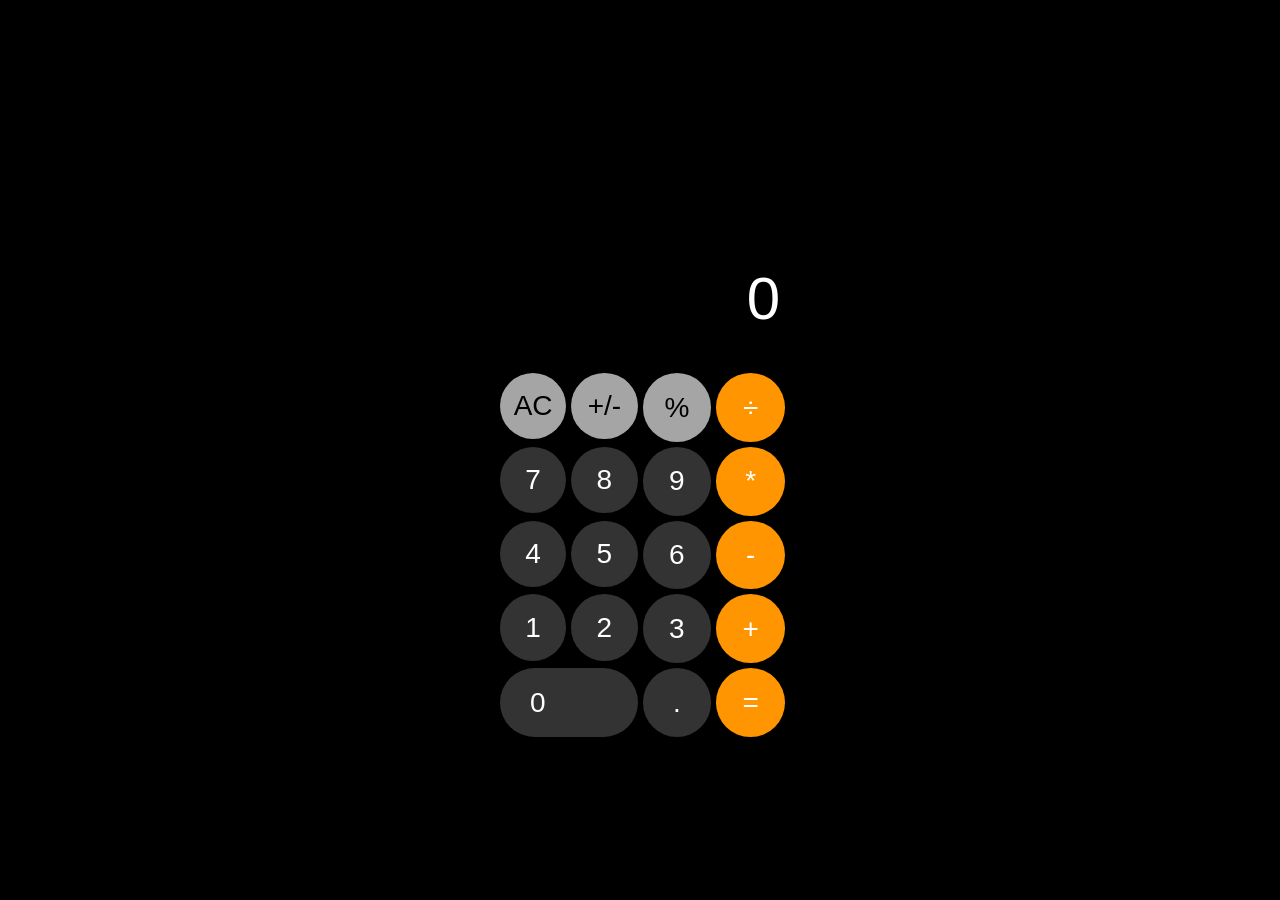
<file: index.html/Calculator/index.html>
<!DOCTYPE html>
<html lang="tr">
<head>
    <meta charset="UTF-8">
    <title>ToDo List</title>
    <link rel="stylesheet" href="style.css">
</head>
<body>
	<div class="calculator">
        <!-- Ekran -->
        <div class="display">
            <div class="previous-operand"></div>
            <div class="current-operand">0</div>
        </div>
        
        <!-- Butonlar -->
        <div class="buttons">
            <!-- 1. Satır -->
            <button class="btn btn-light">AC</button>
            <button class="btn btn-light">+/-</button>
            <button class="btn btn-light">%</button>
            <button class="btn btn-orange">÷</button>
            
            <!-- 2. Satır -->
            <button class="btn btn-dark">7</button>
            <button class="btn btn-dark">8</button>
            <button class="btn btn-dark">9</button>
            <button class="btn btn-orange">*</button>
            
            <!-- 3. Satır -->
            <button class="btn btn-dark">4</button>
            <button class="btn btn-dark">5</button>
            <button class="btn btn-dark">6</button>
            <button class="btn btn-orange">-</button>
            
            <!-- 4. Satır -->
            <button class="btn btn-dark">1</button>
            <button class="btn btn-dark">2</button>
            <button class="btn btn-dark">3</button>
            <button class="btn btn-orange">+</button>
            
            <!-- 5. Satır -->
            <button class="btn btn-dark span-2">0</button>
            <button class="btn btn-dark">.</button>
            <button class="btn btn-orange">=</button>
        </div>
    </div>
    
    <!-- JavaScript dosyası -->
    <script src="script.js"></script>
</body>
</html>
</file>
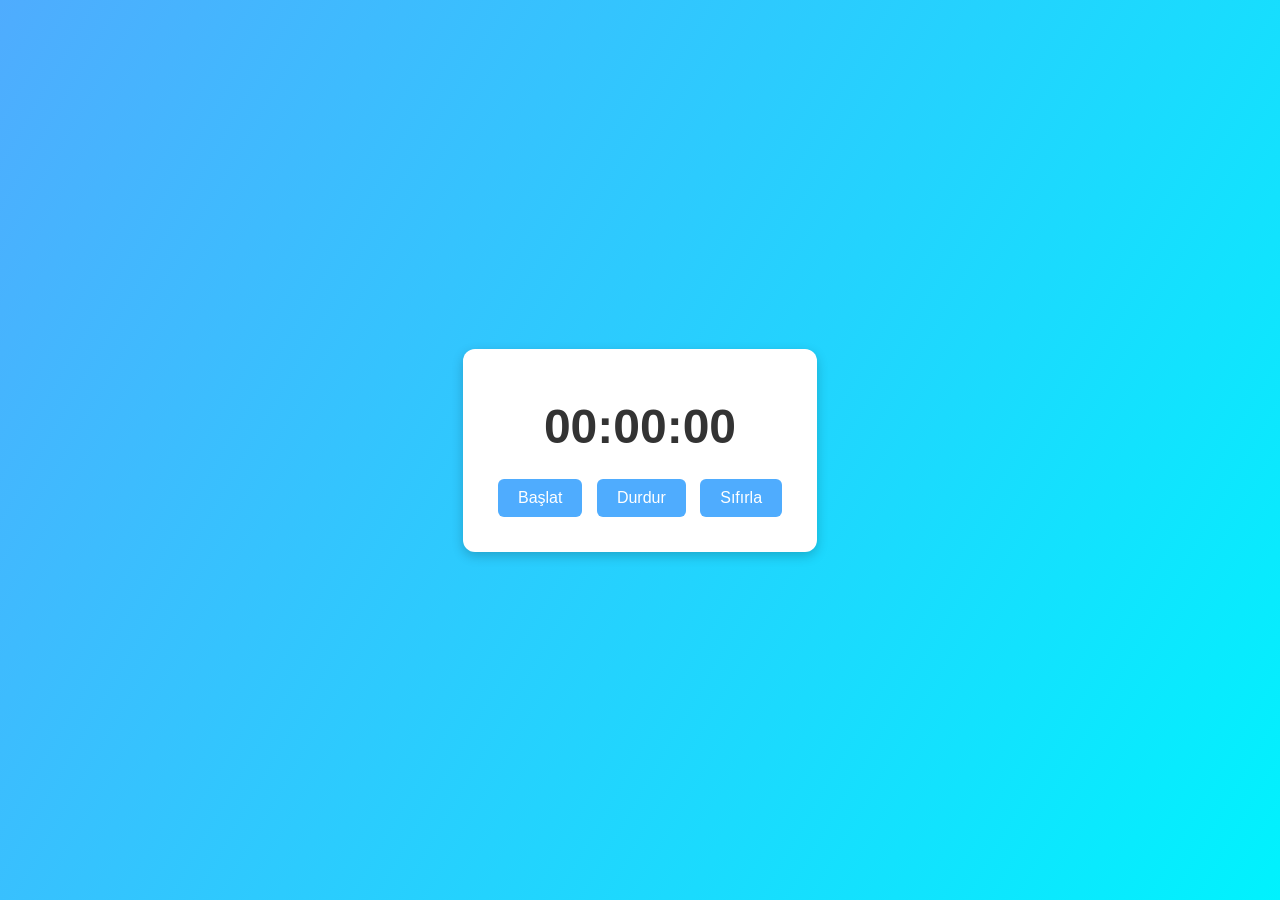
<file: index.html/Portfölyo site denemesi/index.html>
<!DOCTYPE html>
<html lang="tr">
<head>
    <meta charset="UTF-8">
    <meta name="viewport" content="width=device-width, initial-scale=1.0">
    <title>Kronometre</title>
    <style>
        body {
            font-family: Arial, sans-serif;
            background: linear-gradient(120deg, #4facfe, #00f2fe);
            display: flex;
            justify-content: center;
            align-items: center;
            height: 100vh;
            margin: 0;
        }

        .container {
            background: white;
            padding: 30px;
            border-radius: 12px;
            box-shadow: 0px 4px 12px rgba(0, 0, 0, 0.2);
            text-align: center;
        }

        h1 {
            font-size: 48px;
            margin: 20px 0;
            color: #333;
        }

        button {
            background: #4facfe;
            color: white;
            border: none;
            padding: 10px 20px;
            margin: 5px;
            border-radius: 6px;
            font-size: 16px;
            cursor: pointer;
            transition: 0.3s;
        }

        button:hover {
            background: #0078d4;
        }
    </style>
</head>
<body>
    <div class="container">
        <h1 id="display">00:00:00</h1>
        <button onclick="start()">Başlat</button>
        <button onclick="stop()">Durdur</button>
        <button onclick="reset()">Sıfırla</button>
    </div>

    <script>
        let [seconds, minutes, hours] = [0, 0, 0];
        let display = document.getElementById("display");
        let timer = null;

        function stopwatch() {
            seconds++;
            if (seconds === 60) {
                seconds = 0;
                minutes++;
                if (minutes === 60) {
                    minutes = 0;
                    hours++;
                }
            }

            let h = hours < 10 ? "0" + hours : hours;
            let m = minutes < 10 ? "0" + minutes : minutes;
            let s = seconds < 10 ? "0" + seconds : seconds;

            display.innerHTML = `${h}:${m}:${s}`;
        }

        function start() {
            if (timer !== null) {
                clearInterval(timer);
            }
            timer = setInterval(stopwatch, 1000);
        }

        function stop() {
            clearInterval(timer);
        }

        function reset() {
            clearInterval(timer);
            [seconds, minutes, hours] = [0, 0, 0];
            display.innerHTML = "00:00:00";
        }
    </script>
</body>
</html>
</file>
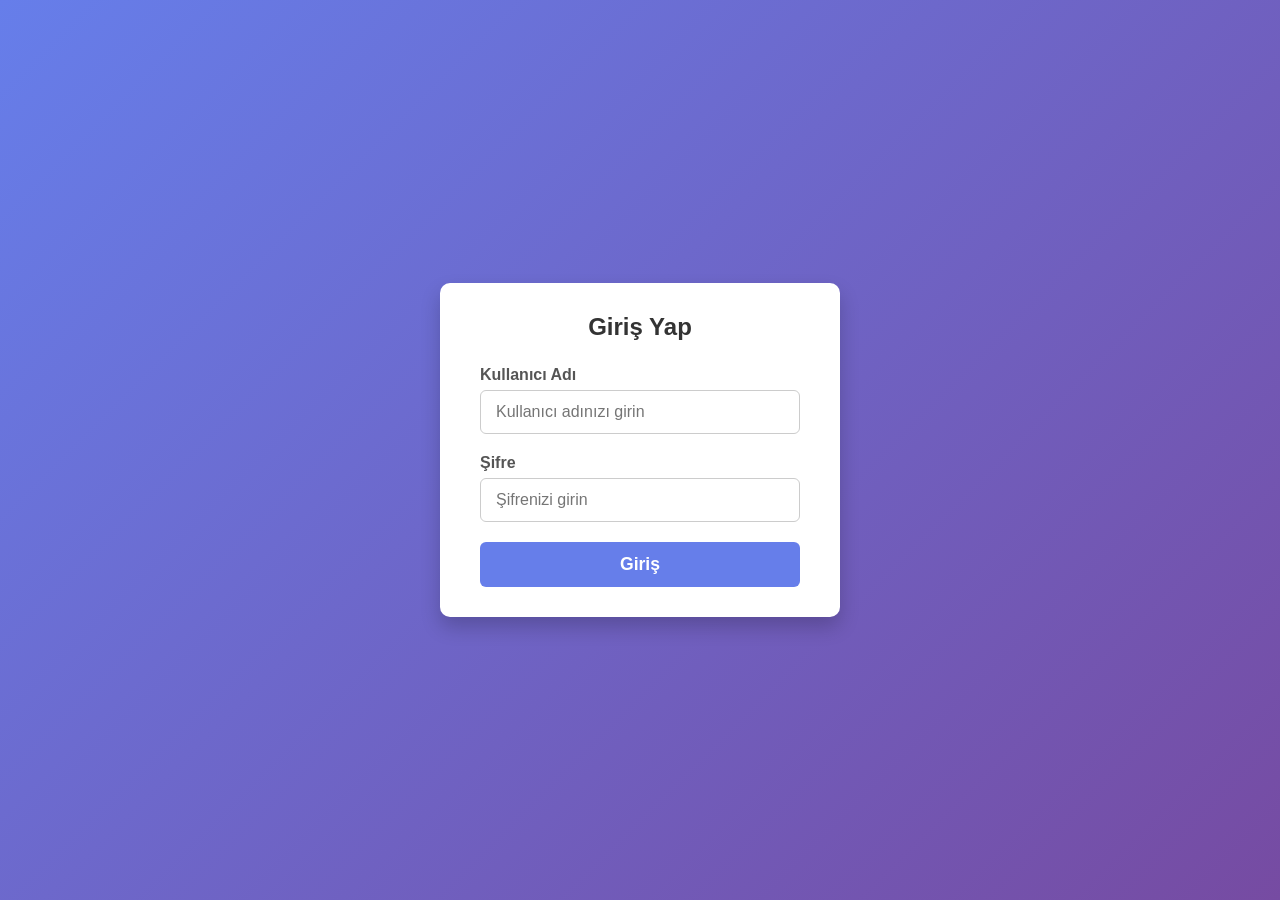
<file: index.html/mapFonksiyonu.html>
<!DOCTYPE html>
<html lang="tr">
<head>
  <meta charset="UTF-8" />
  <meta name="viewport" content="width=device-width, initial-scale=1" />
  <title>Giriş Paneli</title>
  <style>
    /* Genel stil sıfırlama ve font ayarı */
    * {
      box-sizing: border-box;
      margin: 0;
      padding: 0;
      font-family: 'Segoe UI', Tahoma, Geneva, Verdana, sans-serif;
    }

    body {
      height: 100vh;
      background: linear-gradient(135deg, #667eea, #764ba2);
      display: flex;
      justify-content: center;
      align-items: center;
    }

    .login-container {
      background-color: white;
      padding: 30px 40px;
      border-radius: 10px;
      box-shadow: 0 10px 20px rgba(0,0,0,0.2);
      width: 100%;
      max-width: 400px;
    }

    .login-container h2 {
      text-align: center;
      margin-bottom: 25px;
      color: #333;
    }

    .input-group {
      margin-bottom: 20px;
    }

    .input-group label {
      display: block;
      margin-bottom: 6px;
      color: #555;
      font-weight: 600;
    }

    .input-group input {
      width: 100%;
      padding: 12px 15px;
      border: 1.5px solid #ccc;
      border-radius: 6px;
      font-size: 1rem;
      transition: border-color 0.3s ease;
    }

    .input-group input:focus {
      border-color: #667eea;
      outline: none;
      box-shadow: 0 0 5px rgba(102,126,234,0.5);
    }

    .btn-login {
      width: 100%;
      padding: 12px;
      background: #667eea;
      border: none;
      border-radius: 6px;
      color: white;
      font-size: 1.1rem;
      font-weight: 700;
      cursor: pointer;
      transition: background 0.3s ease;
    }

    .btn-login:hover {
      background: #5a6fdc;
    }

    /* Responsive */
    @media (max-width: 420px) {
      .login-container {
        padding: 20px;
      }
    }
  </style>
</head>
<body>

  <div class="login-container">
    <h2>Giriş Yap</h2>
    <form>
      <div class="input-group">
        <label for="username">Kullanıcı Adı</label>
        <input type="text" id="username" name="username" placeholder="Kullanıcı adınızı girin" required />
      </div>
      <div class="input-group">
        <label for="password">Şifre</label>
        <input type="password" id="password" name="password" placeholder="Şifrenizi girin" required />
      </div>
      <button type="submit" class="btn-login">Giriş</button>
    </form>
  </div>

</body>
</html>
</file>
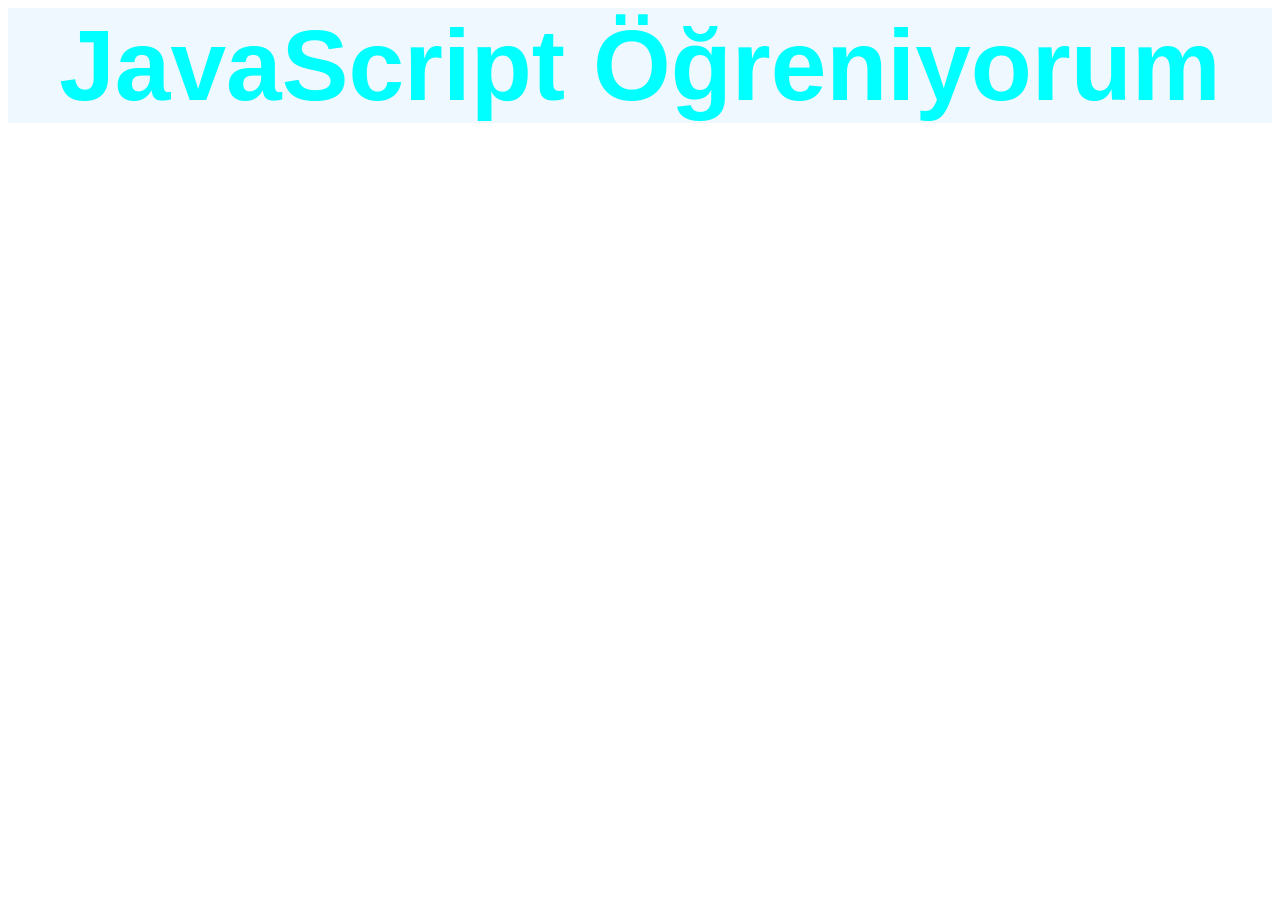
<file: index.html/scriptt.html>
<style>
	#text{
			color: red;
		}
</style>
<html>
	<h1 style="
	text-align: center;
	font-family: sans-serif;
	background-color: aliceblue;
	color: aqua;
	font-weight: bold;
	font-size: 100px;"
	> JavaScript Öğreniyorum </h1>
</html>
<script>

/*
		let students = [];
		let ort = [];
		function veriAl(mesaj){
			let not = Number(prompt(mesaj));
			return not;
		}
		let number = Number(prompt("Kaç öğrenci için giriş yapacaksınız?"))
		if(isNaN(number)){
			alert("Sayı türünde bir değer belirtin");
			
		}
		else{
			for(let i = 0; i<number; i++){
				students.push(prompt("Öğrenci adını giriniz: ").toUpperCase());
				
			}		
			students.forEach(function (student, index){
				ort.push((veriAl(student + " isimli öğrencinin 1.notu: ") + veriAl(student + " isimli öğrencinin 2.notu: "))/2)		
			});
			let kalan = 0;
			let gecen= 0;
				
			for(i=0; i<students.length; i++){
				if(ort[i]<50){
					kalan++;
					console.log(students[i]+ " isimli öğrencinin ortalaması: "+ ort[i] +" KALDI");
				}
				else{
					gecen++;
					console.log(students[i]+ " isimli öğrencinin ortalaması: "+ ort[i]+ " GEÇTİ");
				}
				
			}
			console.log(gecen + " öğrenci sınıfı geçti!");
			console.log(kalan +" öğrenci sınıfta kaldı!");
		}	

					*/



										//JavaScript DİZİLERDE KULLANILAN FONKSİYONLAR

/* EN YAYGIN KULLANIMA SAHİP FONKSİYONLAR

push() - Dizinin sonuna bir veya daha fazla eleman ekler.
+ dizi.push("elma");

pop() - Dizinin sonundaki elemanı silip geri döner.
+ dizi.pop();

shift() - Dizinin ilk elemanını silip geri döner.
+ dizi.shift();

unshift() - Dizinin başına bir veya daha fazla eleman ekler.
+ dizi.unshift("çilek");

forEach() - Bütün bir dizinin içerisindeki elemanları sırayla dönüp işlemler yapar döngüdür.
+dizi.forEach(function(parametre){......});

map() - Her elemanı dönüştürür, yeni bir dizi döner.
+ let newDizi  = dizi.map(el => el.toUpperCase());

filter() - Koşulu sağlayan elemanları alır, yeni bir dizi döner.
+ let secilen = dizi.filter(el => el.length > 3)

includes - Belirtilen eleman dizinin içerisinde var mı diye bakar, true ve false değerlerini döndürür.
+dizi.includes("armut");

indexOf() - Belirtilen elemanın index numarasını verir, eleman dizide yoksa -1 döner.
+ dizi.indexOf("armut");

sort() - Elemanları sıralar (alfabetik veya sayı).
+ dizi.sort();

slice() - Belirli aralıkta elemanları kopyalar, yeni bir dizi döner.
+ let parca = dizi.slice(1,3);

splice - Diziyi doğrudan değiştirir (ekleme ve silme yapar).
+ dizi.splice(1,2) => 1. indexten başlayarak 2 eleman siler
   dizi.splice(2, 0, "kiraz") => 2. indexe "kiraz" ekler. 


//1) .push() - Dizinin sonuna eleman ekler.
function bosluk(){
	console.log("--------------------------------------------------------------");
}
let  meyveler = ["elma", "armut","kavun", "şeftali", "karpuz", "erik", "kiraz"];
console.log(meyveler);
meyveler.push("muz");
console.log(meyveler);
bosluk();


//2)  .pop() - Dizinin sonundaki elemanı siler
meyveler.pop();
console.log(meyveler);
bosluk();

//3) .shift() - Dizinin başındaki elemanı siler. (0. indexte bulunan eleman silinir)
meyveler.shift();
console.log(meyveler);
bosluk();

//4) .unshift() - Dizinin en başına eleman ekler. (0. indexe yeni bir eleman ekler)
meyveler.unshift("Vişne");
console.log(meyveler);
bosluk();

//5) forEach - Bütün elemanları döner(döngü)

//6) map() - Yeni bir dizi döner (dönüştürme)

let sayilar = [8,1,19,7,2,4];
console.log(sayilar);
let ikiKat = sayilar.map(function(sayi) {
	return sayi*2;
});
console.log(ikiKat);
bosluk();

//7) filter() - Belirli bir koşula göre filtreleme yapar.
let tekSayilar = sayilar.filter(function(sayi){
		return sayi%2;
});
console.log(tekSayilar);
bosluk();

//8) includes() - Belirtilen eleman dizide mevcut mu diye kontrol eder. Büyük küçük harf duyarlıdır (true/false döner)

console.log(meyveler);
console.log(meyveler.includes("elma"));
console.log(meyveler.includes("armut"));
bosluk();

//9) .indexOf() - Elemanın index numarasını verir.
console.log(meyveler);
console.log("armut elemanı " + meyveler.indexOf("armut") +". indextedir");
bosluk(); 

//10) .sort() - Sıralama yapar     !!! Varsayılan olarak sıralamayı string olarak yapar yani sayısal değerler bir yazı karakteriymiş gibi sıralanır sayısal değerler aşağıdaki fonksiyonla sıralanabilir. 
console.log(sayilar);
console.log(sayilar.sort());
sayilar.sort(function (a, b){
		return a-b;
});
console.log(sayilar);

//11) .slice() - index numarasına göre Parça kopyalar (orjinal diziyi değiştirmez)
console.log(meyveler);
let kopya = meyveler.slice(3,6);
console.log(kopya);
bosluk();

//12) .splice() - Dizi üzerinde değişiklik yapar
console.log(sayilar);
sayilar.splice(1,2,99) //1. indexten itibaren 2 eleman siler yerine 99 ekler
console.log(sayilar);
bosluk();
*/



let urunler = [ tshirt= {
		urunFiyat: 10,
		urunStok: 20,
},
gomlek = {
	urunFiyat: 10,
	urunStok: 20,

}]

sayac =0;
urunler.forEach(function (urun) {
	let stokDeger = 0;
	stokDeger = urun.urunFiyat*urun.urunStok;
	if(stokDeger>100){
		sayac++;
	}
});
console.log(sayac);





























//Bir öğrencinin sınav notlarını al, ortalamasını hesapla, ortalama 50’den düşükse 'kaldı', yüksekse 'geçti' yazdır. Ayrıca, ortalaması 70 ve üzeri olanları ayrı bir listeye ekle.
/*
let ogrenciler = [];
let yildizliOgrenciler = [];
let gecenOgrenciler = [];
let kalanOgrenciler = [];
let isimler = [];
let yildizliIsimler = [];
let gecenIsimler = [];
let kalanIsimler = [];

function ogrenciEkle() {
    let ogrenciSayi = Number(prompt("Kaç tane öğrenci eklemek istiyorsunuz?"));

    for (let i = 0; i < ogrenciSayi; i++) {
        let ad = prompt((i + 1) + ". öğrenci Adı").toUpperCase();
        let not1 = Number(prompt(ad + " isimli öğrencinin 1.sınav notu :"));
        let not2 = Number(prompt(ad + " isimli öğrencinin 2.sınav notu :"));

        let ortalama = (not1 + not2) / 2;
        let ogrenci = {
            isim: ad,
            not1: not1,
            not2: not2,
            ort: ortalama
        };
        ogrenciler.push(ogrenci);
    }
}

function ogrenciSirala() {
    ogrenciler.sort(function (a, b) {
        return b.ort - a.ort;
    });

    isimler = ogrenciler.map(function (ogrenci) {
        return ogrenci.isim;
    });

    yildizliOgrenciler = ogrenciler.filter(function (ogrenci) {
        return ogrenci.ort > 70;
    });
    yildizliIsimler = yildizliOgrenciler.map(function (ogrenci) {
        return ogrenci.isim;
    });

    gecenOgrenciler = ogrenciler.filter(function (ogrenci) {
        return ogrenci.ort > 50 && ogrenci.ort <= 70;
    });
    gecenIsimler = gecenOgrenciler.map(function (ogrenci) {
        return ogrenci.isim;
    });

    kalanOgrenciler = ogrenciler.filter(function (ogrenci) {
        return ogrenci.ort < 50;
    });
    kalanIsimler = kalanOgrenciler.map(function (ogrenci) {
        return ogrenci.isim;
    });

    ogrenciGoster();
}

function ogrenciGoster() {
    console.log("**YILDIZLI ÖĞRENCİLER**");
    for (let i = 0; i < yildizliIsimler.length; i++) {
        console.log(yildizliIsimler[i] + " isimli öğrencimiz **YILDIZLI ÖĞRENCİLER ARASINDA YER ALDI**");
    }

    console.log("\n**SINIFI GEÇENLER**");
    for (let i = 0; i < gecenIsimler.length; i++) {
        console.log(gecenIsimler[i] + " isimli öğrencimiz sınıfı geçti");
    }

    console.log("\n**SINIFTA KALANLAR**");
    for (let i = 0; i < kalanIsimler.length; i++) {
        console.log(kalanIsimler[i] + " isimli öğrencimiz sınıfta kaldı");
    }
}

ogrenciEkle();
ogrenciSirala();*/

/*if(ogrenci.ort>70){
			console.log(ogrenci.isim + " isimli öğrenci "+ogrenci.ort + " ortalamayla 'YILDIZLI ÖĞRENCİLER' arasında yer aldı!") ;
			yildizliOgrenciler.push(ogrenci);

		}
		else if(ogrenci.ort>50){
			
			console.log(ogrenci.isim + " isimli öğrenci "+ogrenci.ort + " ortalamayla başarıyla sınıfı geçti") ;
		}
		else{
			console.log(ogrenci.isim + " isimli öğrenci "+ogrenci.ort + " ortalamayla sınıfta kaldı");  

		}*/


//[base64]
//[base64]
//[base64]
//[base64]



																/*JavaScript Veri Türleri


	// String - Number - Boolean - Null - Undefined - Object - Function 

	//STRİNG VERİ TİPLERİ

	let isim = "Ahmet"; //tırnaklar içerisine yazılan her değer string veri tipidir
	console.log("İsim: ", isim);
	console.log("Veri tipi: ", typeof isim);

	//NUMBER VERİ TİPLERİ

	let sayi = 5; // Bir sayı, rakam, ondalıklı sayı, matematiksel işlem sonucu vb. bütün değerler number veri tipindedir. 
	console.log(sayi);
	console.log(typeof sayi);
	
	//BOOELEAN VERİ TİPİ

	let buyukMu = 5>10; // Sonucunda true ya da false değerlerinden herhangi birisini çeviren bütün tipler boolean veri tipindedir.
	console.log(buyukMu);
	console.log(typeof buyukMu);

	//NULL VERİ TİPİ
	// GARİP BİR KONU DETAYLI ARAŞTIRMA İSTER

	//UDEFİNED VERİ TİPİ

	let a;
	console.log(a);
	console.log(typeof a); // Undefined: Tanımsız demektir. İçi boş yani bir değer tanımlanmamış bir veriyi kullanmak istediğimizde Undefined sonucu ile karşılaşırız.

	// OBJECT VERİ TİPİ
	let obje = {
		isim : "Ahmet",
		soyisim: "Topçu",
		yas: 25
	}
	let dizi = [1,2,3,4,5];
	
	console.log(obje);
	console.log(dizi);
	// İçerisinde birden fazla değer değişken bulundurabilen yapılara object denir. Diziler de buna dahildir.

	//FUNCTİON VERİ TİPİ
	let fonksiyon = function(){
		console.log("Merhaba Dünya");
	}
	fonksiyon(); // Fonksiyonların bulunduğu veri tipidir;


	confirm("Bu işlemi yapmak istediğinize gerçekten emin misiniiz?");*/

	
	
</script>
</file>
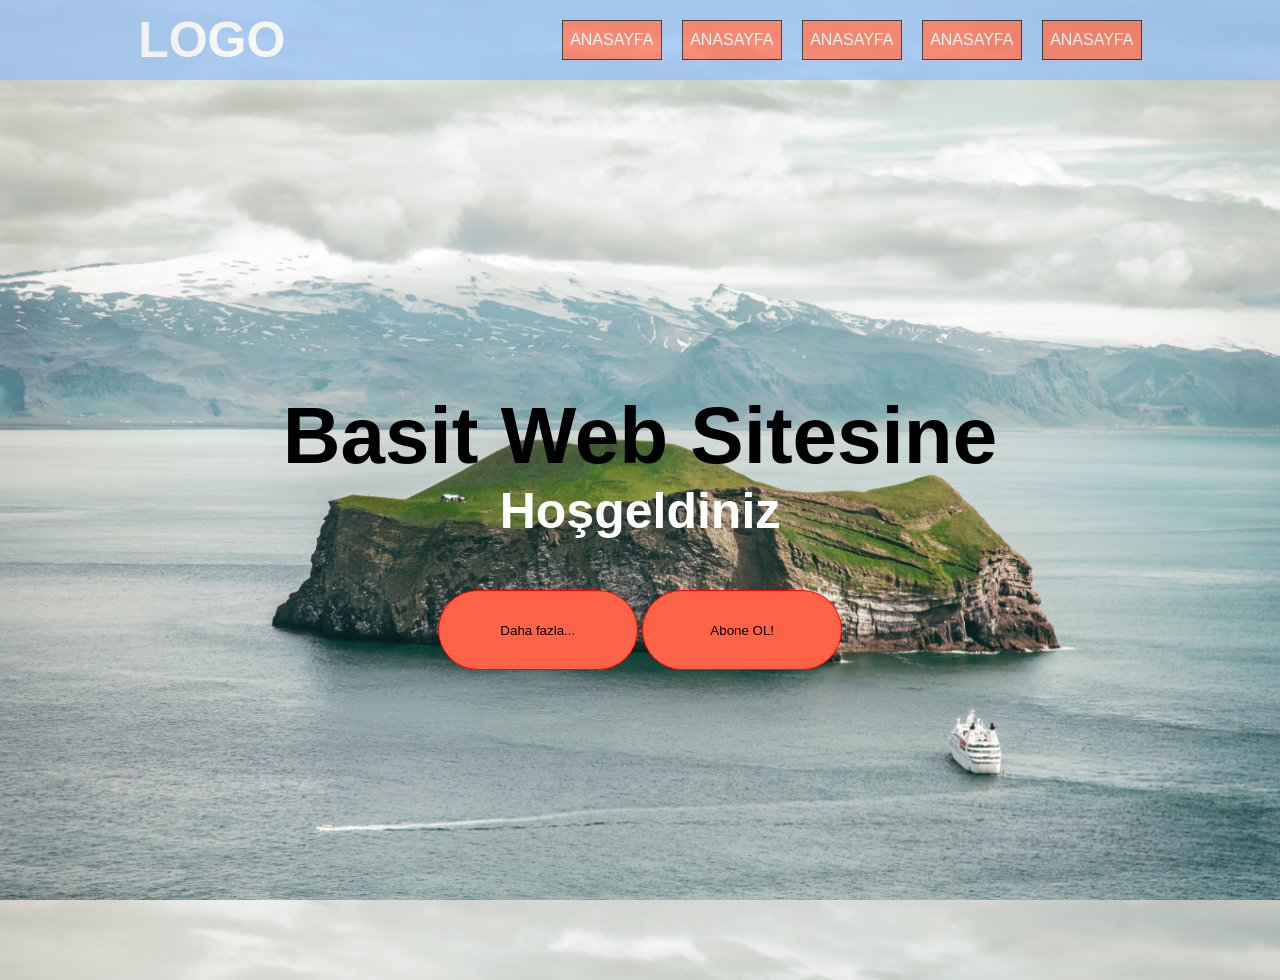
<file: index.html/Basit site/BasitSite.html>
<!DOCTYPE html>
<html lang="tr">
<head>
	<title> Basit Site </title>
	<link rel="stylesheet" href="style.css">
</head>
<body>
	<nav>
		<section class="logo"> LOGO </section>
		<section class="navbar">
		<ul>
			<li> <a href="#"> ANASAYFA </a></li>
			<li> <a href="#"> ANASAYFA </a></li>
			<li> <a href="#"> ANASAYFA </a></li>
			<li> <a href="#"> ANASAYFA </a></li>
			<li> <a href="#"> ANASAYFA </a></li>
		</ul>
	</nav>
	<main>
		<div class="head">
			<h1> Basit Web Sitesine </h1>
			<h2> Hoşgeldiniz </h2>
		</div>
		<div class="buttons">
			<button> Daha fazla...</button>
			<button> Abone OL! </button>
		</div>

	</main>
</body>
</html>
</file>
<file: index.html/Calculator/style.css>
* {
            margin: 0;
            padding: 0;
            box-sizing: border-box;
            font-family: -apple-system, BlinkMacSystemFont, 'Segoe UI', Roboto, Oxygen, Ubuntu, Cantarell, 'Open Sans', 'Helvetica Neue', sans-serif;
        }
        
        body {
            background-color: #000;
            display: flex;
            justify-content: center;
            align-items: center;
            min-height: 100vh;
            padding: 20px;
        }
        
        .calculator {
            width: 100%;
            max-width: 320px;
            background-color: #000;
            border-radius: 40px;
            overflow: hidden;
            box-shadow: 0 10px 30px rgba(0, 0, 0, 0.3);
        }
        
        .display {
            height: 200px;
            padding: 20px;
            display: flex;
            flex-direction: column;
            justify-content: flex-end;
            align-items: flex-end;
            color: white;
            text-align: right;
        }
        
        .previous-operand {
            color: rgba(255, 255, 255, 0.7);
            font-size: 24px;
            margin-bottom: 8px;
            height: 24px;
        }
        
        .current-operand {
            font-size: 60px;
            font-weight: 300;
        }
        
        .buttons {
            display: grid;
            grid-template-columns: repeat(4, 1fr);
            gap: 5px;
            padding: 20px;
        }
        
        .btn {
            width: 100%;
            aspect-ratio: 1/1;
            border-radius: 50%;
            display: flex;
            justify-content: center;
            align-items: center;
            font-size: 28px;
            font-weight: 400;
            cursor: pointer;
            transition: all 0.2s;
            user-select: none;
            border: none;
            outline: none;
        }
        
        .btn:active {
            transform: scale(0.95);
            opacity: 0.8;
        }
        
        .btn-light {
            background-color: #A5A5A5;
            color: #000;
        }
        
        .btn-light:hover {
            background-color: #c4c4c4;
        }
        
        .btn-dark {
            background-color: #333333;
            color: white;
        }
        
        .btn-dark:hover {
            background-color: #4d4d4d;
        }
        
        .btn-orange {
            background-color: #FF9500;
            color: white;
        }
        
        .btn-orange:hover {
            background-color: #ffaa33;
        }
        
        .btn-orange.active {
            background-color: white;
            color: #FF9500;
        }
        
        .span-2 {
            grid-column: span 2;
            aspect-ratio: 2/1;
            border-radius: 50px;
            justify-content: flex-start;
            padding-left: 30px;
        }
</file>
<file: index.html/Basit site/style.css>
*{
	margin: 0;
	padding: 0;
	box-sizing: border-box;
	font-family: 'Arial', sans-serif;
}
body{
	background: url(bg.jpg);
	background-size: 100% 100%;
	height: 100vh;
}
nav{
	display: flex;
	justify-content: space-around;
	align-items: center;
	background-color: #91c0f5;
	opacity: 70%;
	height: 80px;
}
.logo{
	font-size: 50px;
	color: white;
	font-weight: bold;
}
.navbar ul{
	display: flex;
	justify-content: center;
	align-items: center;
	gap: 20px;
	list-style: none;
	
}
.navbar ul li{
	background-color: tomato;
	display: flex;
	justify-content: center;
	align-items: center;
	width: 100px;
	height: 40px;
	border: 1px solid black;
}
.navbar ul li a{
	text-decoration: none;
	color: white;
}
main{
	display: flex;
	flex-direction: column;
	justify-content: center;
	gap: 50px;
	align-items: center;
	height: 100vh;
}
.head h1{
	font-size: 80px;
}
.head h2{
	font-size: 50px;
	color: white;
	text-align: center;
}
button{
	background-color: tomato;
	border: 1px solid red;
	width: 200px;
	height: 80px;
	border-radius: 40px;
}
</file>
